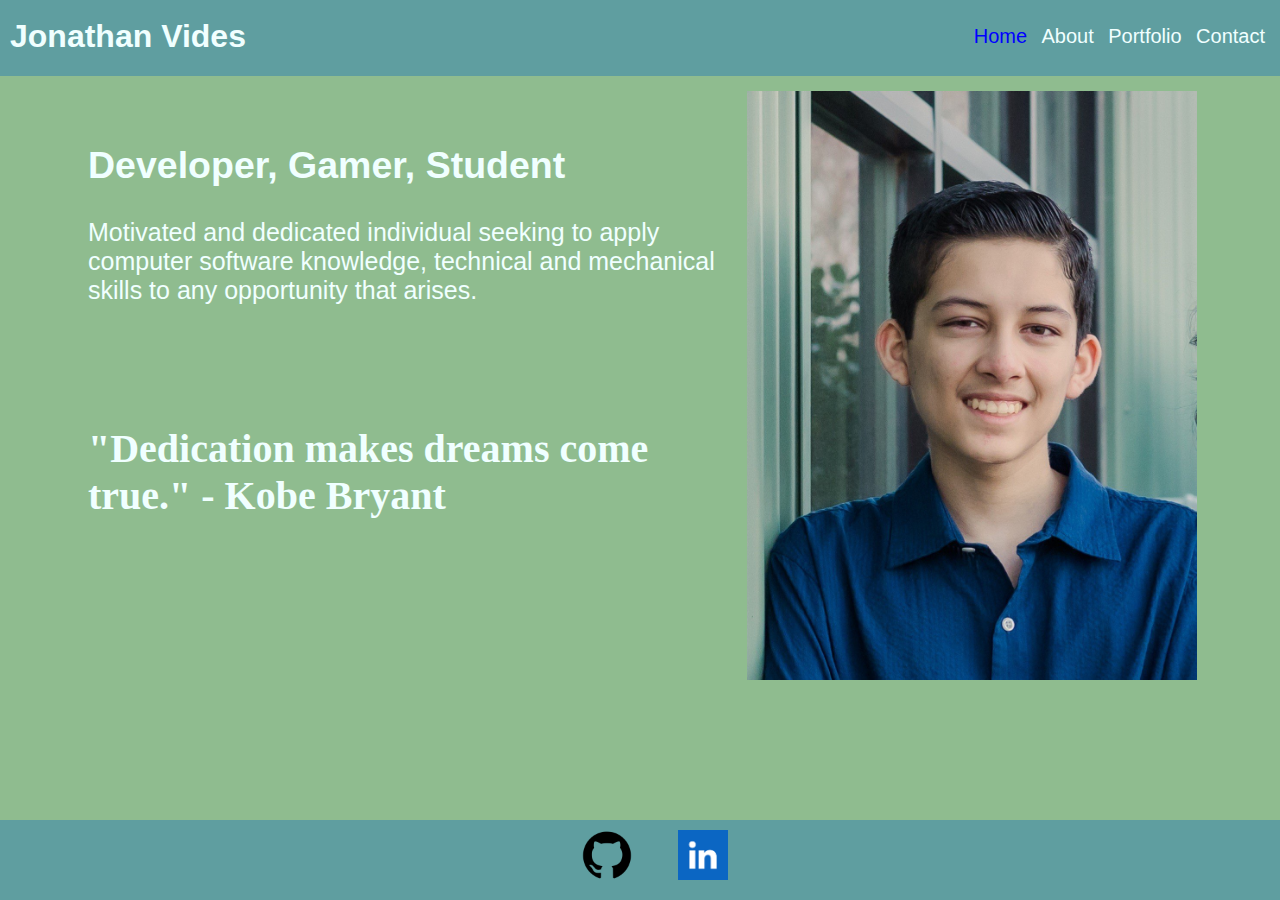
<file: personal-site/index.html>
<!-- Header - Sub Header - Section - Article - Footers -->

<!DOCTYPE html>
<html lang="en">

<head>
    <meta charset="UTF-8">
    <meta name="viewport" content="width=device-width, initial-scale=1.0">
    <title>Personal Website</title>
    <link rel="stylesheet" href="style.css">
</head>

<body>
    <header>
        <nav>
            <div>
                <h1>Jonathan Vides</h1>
            </div>
            <div>
                <a class="current" href="index.html">Home</a>
                <a href="about.html">About</a>
                <a href="portfolio.html">Portfolio</a>
                <a href="contact.html">Contact</a>
            </div>
        </nav>
    </header>
    <main>
        <section class="home">
            <img class="self" src="./jonathan.jpg">
            <h2 class="home-header">Developer, Gamer, Student</h2>
            <p class="home-p">Motivated and dedicated individual seeking to apply computer software knowledge, technical
                and
                mechanical skills to any opportunity that arises.</p>
            <h3 class="quote">"Dedication makes dreams come true." - Kobe Bryant</h3>
        </section>
    </main>
    <footer>
        <a href="https://github.com/jonathanvides" target="_blank">
            <img class="button" src="./github.png" alt="GitHub">
        </a>
        <a href="https://www.linkedin.com/in/jonathan-vides-449511262/" target="_blank">
            <img class="button" src="./linkedin.png" alt="LinkedIn">
        </a>
    </footer>
    <script src="javascript.js"></script>
</body>

</html>
</file>
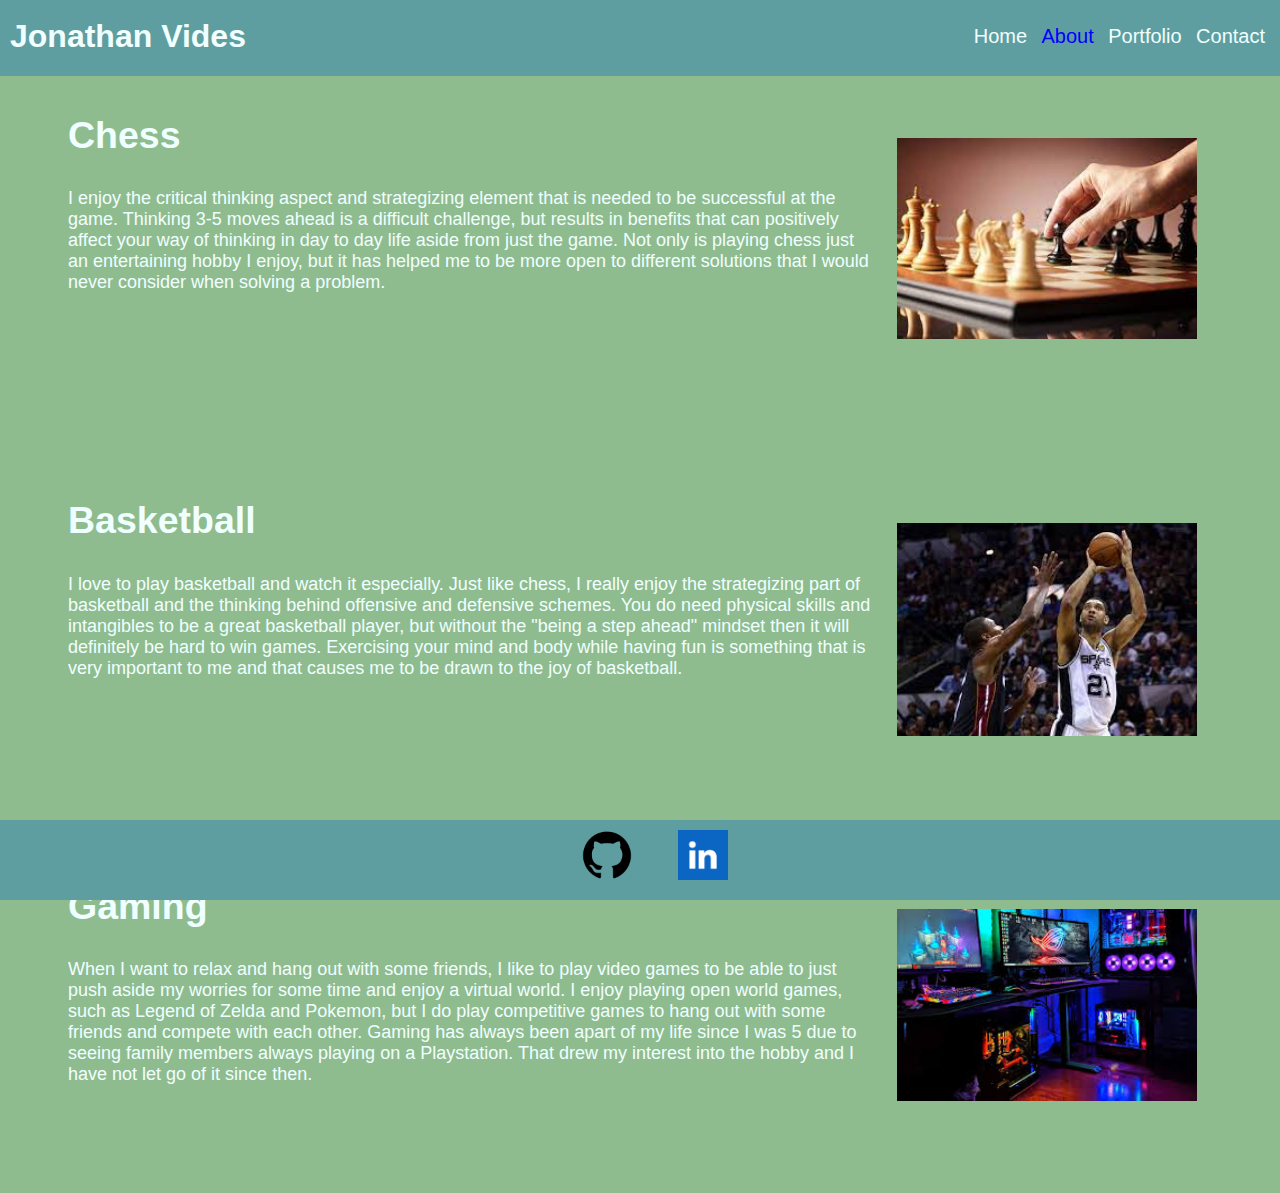
<file: personal-site/about.html>
<!-- Header - Sub Header - Section - Article - Footers -->

<!DOCTYPE html>
<html lang="en">

<head>
    <meta charset="UTF-8">
    <meta name="viewport" content="width=device-width, initial-scale=1.0">
    <title>Personal Website</title>
    <link rel="stylesheet" href="style.css">
</head>

<body>
    <header>
        <nav class="about-nav">
            <div>
                <h1>Jonathan Vides</h1>
            </div>
            <div>
                <a href="index.html">Home</a>
                <a class="current" href="about.html">About</a>
                <a href="portfolio.html">Portfolio</a>
                <a href="contact.html">Contact</a>
            </div>
        </nav>
    </header>
    <main>
        <section class="about">
            <img class="about-img" src="./chess.jpeg" alt="Chess board">
            <h2 class="about-header">Chess</h2>
            <p class="about-p">I enjoy the critical thinking aspect and strategizing element that is needed to be
                successful
                at the game. Thinking 3-5 moves ahead is a difficult challenge, but results in benefits that can
                positively affect your
                way of thinking in day to day life aside from just the game. Not only is playing chess just an
                entertaining
                hobby I enjoy, but it has helped me to be more open to different solutions that I would never consider
                when
                solving a problem.</p>
        </section>
        <section class="about">
            <img class="about-img" src="./basketball.jpeg" alt="Shooting a basketball">
            <h2 class="about-header">Basketball</h2>
            <p class="about-p">I love to play basketball and watch it especially. Just like chess, I really enjoy the
                strategizing part of basketball and the thinking behind offensive and defensive schemes. You do need
                physical skills and
                intangibles to be a great basketball player, but without the "being a step ahead" mindset then it will
                definitely be hard to win games. Exercising your mind and body while having fun is something that is
                very
                important to me and that causes me to be drawn to the joy of basketball.</p>
        </section>
        <section class="about">
            <img class="about-img" src="./pc.jpeg" alt="Multiple monitors and a PC on a desk">
            <h2 class="about-header">Gaming</h2>
            <p class="about-p">When I want to relax and hang out with some friends, I like to play video games to be
                able to
                just push aside my worries for some time and enjoy a virtual world. I enjoy playing open world games,
                such as Legend of
                Zelda and Pokemon, but I do play competitive games to hang out with some friends and compete with each
                other. Gaming has always been apart of my life since I was 5 due to seeing family members always playing
                on
                a Playstation. That drew my interest into the hobby and I have not let go of it since then.</p>
        </section>
    </main>
    <footer>
        <a href="https://github.com/jonathanvides" target="_blank">
            <img class="button" src="./github.png" alt="GitHub">
        </a>
        <a href="https://www.linkedin.com/in/jonathan-vides-449511262/" target="_blank">
            <img class="button" src="./linkedin.png" alt="LinkedIn">
        </a>
    </footer>
</body>

</html>
</file>
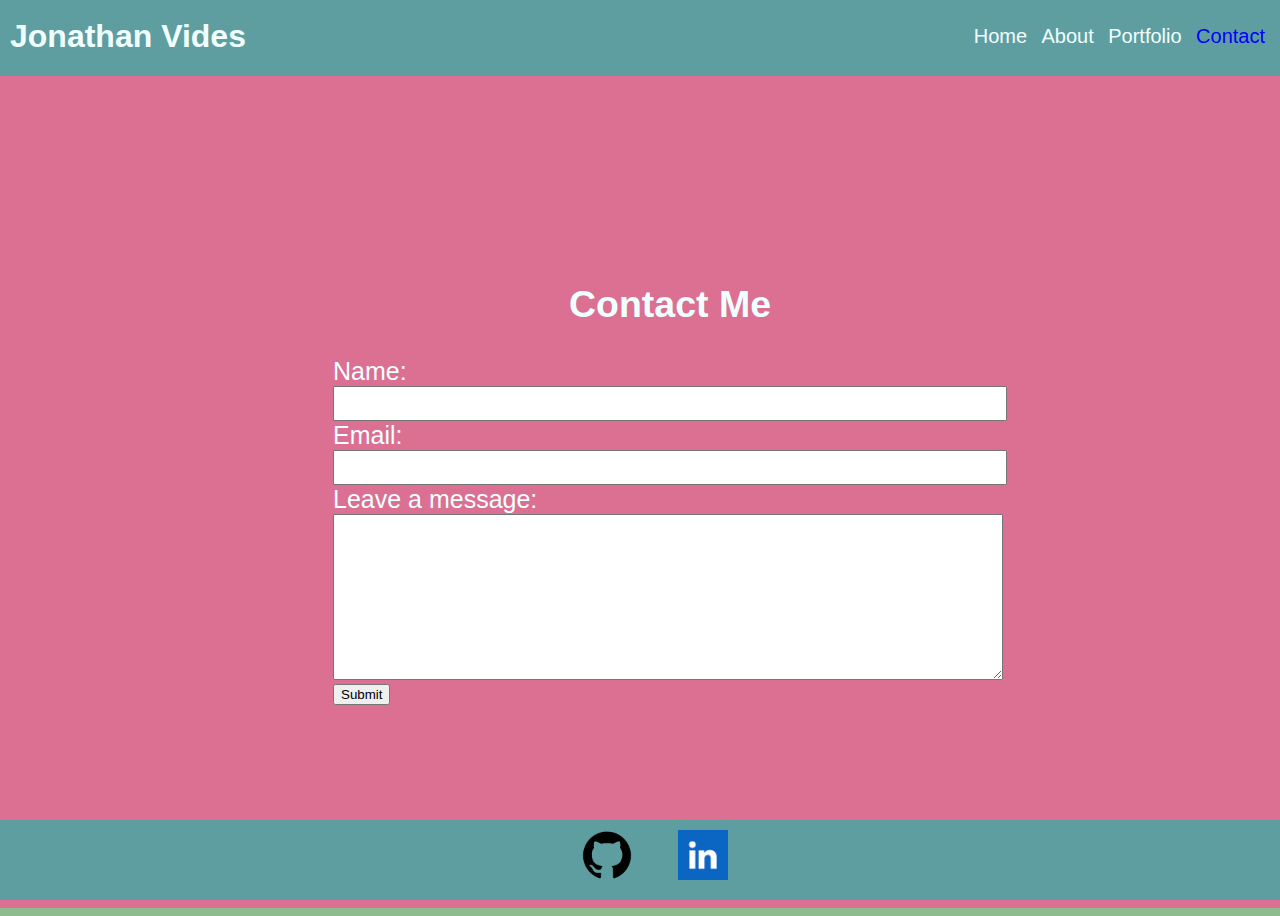
<file: personal-site/contact.html>
<!DOCTYPE html>
<html lang="en">

<head>
    <meta charset="UTF-8">
    <meta name="viewport" content="width=device-width, initial-scale=1.0">
    <title>Personal Website</title>
    <link rel="stylesheet" href="style.css">
</head>

<body>
    <header>
        <nav class="contact-nav">
            <div>
                <h1>Jonathan Vides</h1>
            </div>
            <div>
                <a href="index.html">Home</a>
                <a href="about.html">About</a>
                <a href="portfolio.html">Portfolio</a>
                <a class="current" href="contact.html">Contact</a>
            </div>
        </nav>
    </header>
    <main>
        <div class="container">
            <section class="contact">
                <h2>Contact Me</h2>
            </section>
            <section class="form">
                <form action="./success.html" target="_blank">
                    <label for="text">Name:</label>
                    <br>
                    <input type="text" id="name" name="name">
                    <br>
                    <label for="text">Email:</label>
                    <br>
                    <input type="email" id="email" name="email">
                    <br>
                    <label for="message">Leave a message:</label>
                    <br>
                    <textarea id="message" name="message" rows="8" cols="59"></textarea>
                    <br>
                    <button type="submit" id="Submit">Submit</button>
                </form>
            </section>
        </div>
    </main>
    <footer>
        <a href="https://github.com/jonathanvides" target="_blank">
            <img class="button" src="./github.png" alt="GitHub">
        </a>
        <a href="https://www.linkedin.com/in/jonathan-vides-449511262/" target="_blank">
            <img class="button" src="./linkedin.png" alt="LinkedIn">
        </a>
    </footer>
    <script src="contact.js"></script>
</body>

</html>
</file>
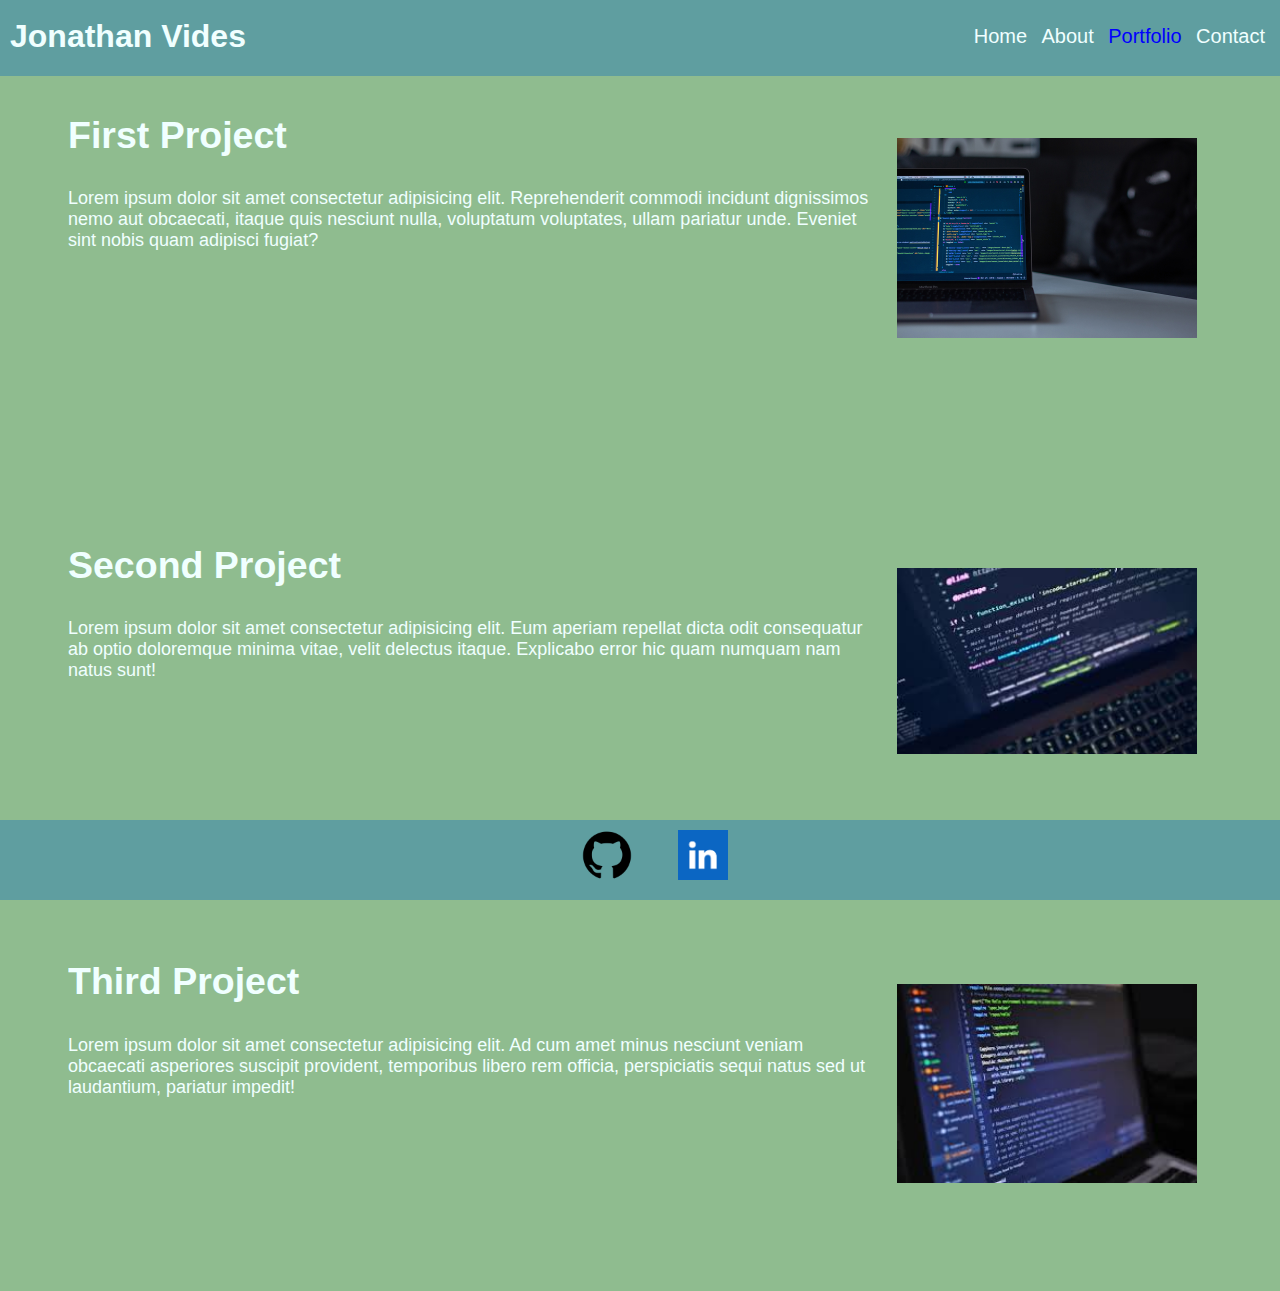
<file: personal-site/portfolio.html>
<!-- Header - Sub Header - Section - Article - Footers -->

<!DOCTYPE html>
<html lang="en">

<head>
    <meta charset="UTF-8">
    <meta name="viewport" content="width=device-width, initial-scale=1.0">
    <title>Personal Website</title>
    <link rel="stylesheet" href="style.css">
</head>

<body>
    <header>
        <nav class="portfolio-nav">
            <div>
                <h1>Jonathan Vides</h1>
            </div>
            <div>
                <a href="index.html">Home</a>
                <a href="about.html">About</a>
                <a class="current" href="portfolio.html">Portfolio</a>
                <a href="contact.html">Contact</a>
            </div>
        </nav>
    </header>
    <main>
        <section class="portfolio">
            <img class="portfolio-img" src="./code1.jpeg" alt="Code on a laptop">
            <h2 class="portfolio-header">First Project</h2>
            <p class="portfolio-p">Lorem ipsum dolor sit amet consectetur adipisicing elit. Reprehenderit commodi
                incidunt
                dignissimos nemo aut
                obcaecati, itaque quis nesciunt nulla, voluptatum voluptates, ullam pariatur unde. Eveniet sint nobis
                quam
                adipisci fugiat?</p>
        </section>
        <section class="portfolio">
            <img class="portfolio-img" src="./code2.jpeg" alt="Code on a laptop">
            <h2 class="portfolio-header">Second Project</h2>
            <p class="portfolio-p">Lorem ipsum dolor sit amet consectetur adipisicing elit. Eum aperiam repellat dicta
                odit
                consequatur ab optio
                doloremque minima vitae, velit delectus itaque. Explicabo error hic quam numquam nam natus sunt!</p>
        </section>
        <section class="portfolio">
            <img class="portfolio-img" src="./code3.jpeg" alt="Code on a laptop">
            <h2 class="portfolio-header">Third Project</h2>
            <p class="portfolio-p">Lorem ipsum dolor sit amet consectetur adipisicing elit. Ad cum amet minus nesciunt
                veniam obcaecati
                asperiores suscipit provident, temporibus libero rem officia, perspiciatis sequi natus sed ut
                laudantium,
                pariatur impedit!</p>
        </section>
    </main>
    <footer class="portfolio-footer">
        <a href="https://github.com/jonathanvides" target="_blank">
            <img class="button" src="./github.png" alt="GitHub">
        </a>
        <a href="https://www.linkedin.com/in/jonathan-vides-449511262/" target="_blank">
            <img class="button" src="./linkedin.png" alt="LinkedIn">
        </a>
    </footer>
</body>

</html>
</file>
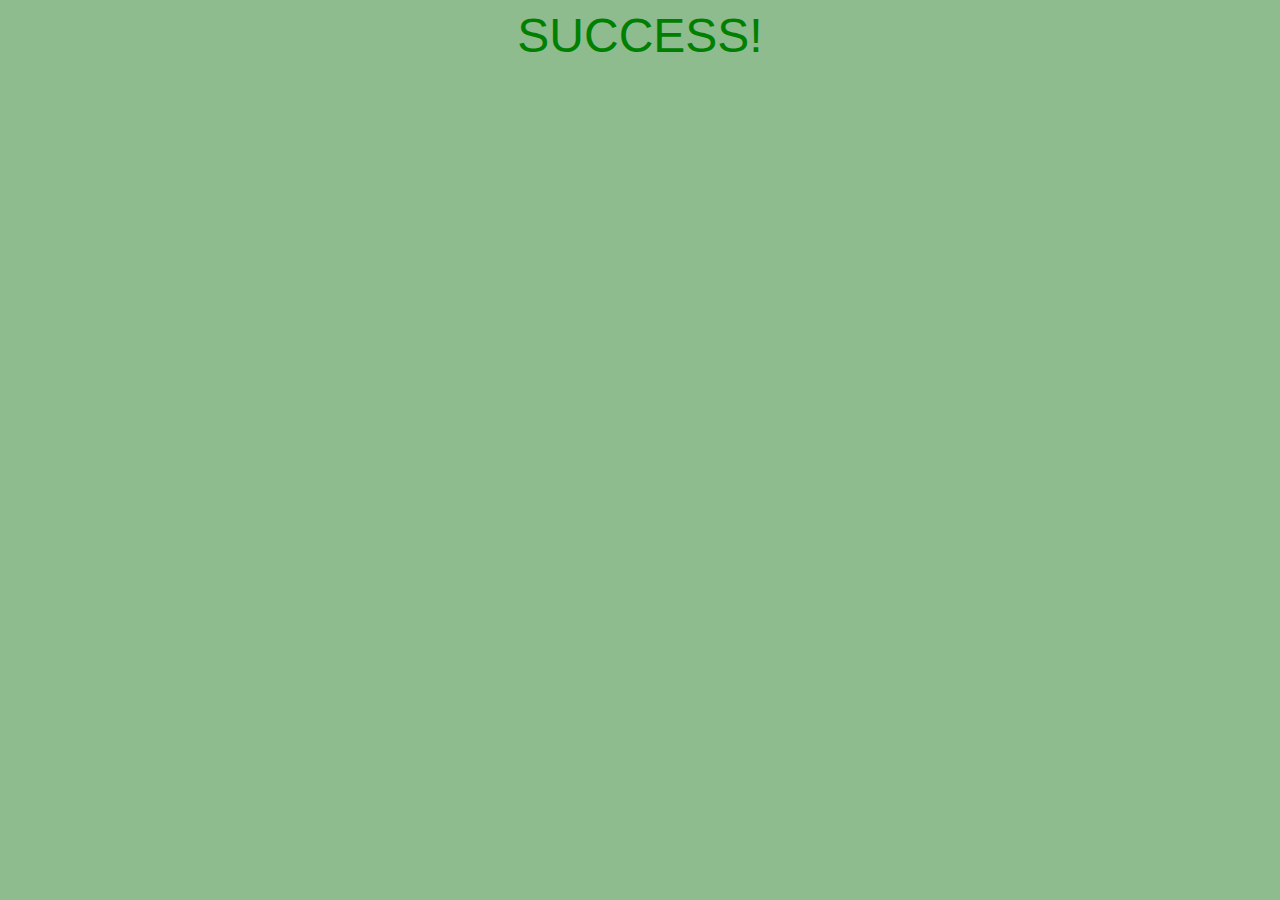
<file: personal-site/success.html>
<!DOCTYPE html>
<html lang="en">
<head>
    <meta charset="UTF-8">
    <meta name="viewport" content="width=device-width, initial-scale=1.0">
    <title>Personal Website</title>
    <link rel="stylesheet" href="style.css">
</head>
<body>
    <article>
        SUCCESS!
    </article>
    <script src="success.js"></script>
</body>
</html>
</file>
<file: personal-site/style.css>
nav {
    display: flex;
    align-items: center;
    justify-content: space-between;
    position: fixed;
    left: 0;
    right: 0;
    height: 60px;
    padding: 10px;
    margin-top: -35px;
    background-color: cadetblue;
    font-family: Verdana, Geneva, Tahoma, sans-serif;
    color: azure;
}

.current {
    color: blue;
}

a {
    color: azure;
    text-decoration: none;
    font-size: 20px;
    margin: 5px;
}

body {
    font-family: Verdana, Geneva, Tahoma, sans-serif;
    background-color: darkseagreen;
}

article {
    font-family: Verdana, Geneva, Tahoma, sans-serif;
    font-size: 48px;
    color: green;
    text-align: center;
}

.home-header {
    display: block;
    padding-top: 3em;
}

h3 {
    padding-top: 2em;
}


.home {
    font-family: Verdana, Geneva, Tahoma, sans-serif;
    color: azure;
    font-size: 25px;
    margin-left: 80px;
}

.quote {
    font-size: 40px;
    font-family: fantasy;
}

.button {
    width: 50px;
    text-align: center;
    padding: 0px 0px 30px 30px;
}

footer {
    background-color: cadetblue;
    position: fixed;
    left: 0;
    right: 0;
    bottom: 0;
    text-align: center;
    height: 60px;
    padding: 10px;
}

.self {
    float: right;
    width: 450px;
    margin: 60px 75px 20px 20px;
}

.about-nav {
    display: flex;
    align-items: center;
    justify-content: space-between;
    position: fixed;
    left: 0;
    right: 0;
    height: 60px;
    padding: 10px;
    margin-top: -12px;
    background-color: cadetblue;
    font-family: Verdana, Geneva, Tahoma, sans-serif;
    color: azure;
}

.about-img {
    float: right;
    width: 300px;
    margin: 130px 75px 0px 20px;
}

.about-header {
    display: block;
    padding-top: 2em;
}

.about {
    font-family: Verdana, Geneva, Tahoma, sans-serif;
    color: azure;
    font-size: 25px;
    margin-left: 60px;
    overflow: auto;
}

.about-p {
    font-size: 18px;
    margin-bottom: 100px;
}

.portfolio-nav {
    display: flex;
    align-items: center;
    justify-content: space-between;
    position: fixed;
    left: 0;
    right: 0;
    height: 60px;
    padding: 10px;
    margin-top: -12px;
    background-color: cadetblue;
    font-family: Verdana, Geneva, Tahoma, sans-serif;
    color: azure;
}

.portfolio-img {
    float: right;
    width: 300px;
    margin: 130px 75px 0px 20px;
    padding-bottom: 100px;
}

.portfolio-header {
    display: block;
    padding-top: 2em;
}

.portfolio {
    font-family: Verdana, Geneva, Tahoma, sans-serif;
    color: azure;
    font-size: 25px;
    margin-left: 60px;
    overflow: auto;
}

.portfolio-p {
    font-size: 18px;
    margin-bottom: 100px;
}

.portfolio-footer {
    background-color: cadetblue;
    position: fixed;
    left: 0;
    right: 0;
    bottom: 0;
    text-align: center;
    height: 60px;
    padding: 10px;

}

.contact-nav {
    display: flex;
    align-items: center;
    justify-content: space-between;
    position: fixed;
    left: 0;
    right: 0;
    height: 60px;
    padding: 10px;
    margin-top: -12px;
    background-color: cadetblue;
    font-family: Verdana, Geneva, Tahoma, sans-serif;
    color: azure;
}

.contact {
    display: block;
    padding-top: 3em;
    font-family: Verdana, Geneva, Tahoma, sans-serif;
    color: azure;
    font-size: 25px;
    margin-left: 60px;
}

label {
    font-family: Verdana, Geneva, Tahoma, sans-serif;
    color: azure;
    font-size: 25px;
    margin-left: 60px;
}

input {
    width: 660px;
    font-size: 18px;
    margin-left: 60px;
    padding: 5px
}

textarea {
    font-size: 18px;
    margin-left: 60px;
}

button {
    margin-left: 60px;
}

button:hover {
    background-color: yellow;
}

.container {
    display: flex;
    flex-direction: column;
    align-items: center;
    justify-content: center;
    box-sizing: border-box;
    background-color: palevioletred;
    min-height: 100vh;
    padding: 60px 0px 95px 0px;
    margin: 0px -20px;
}

@media screen and (max-width: 600px) {
    main {
        display: flex;
        flex-direction: column;
        align-items: center;
        text-align: center;
    }
}

@media screen and (max-width: 600px) {
    .about-img {
        float: unset;
        margin: unset;
        padding: unset;
        width: 100%;
        height: unset;
    }
}

@media screen and (max-width: 600px) {
    .portfolio-img {
        float: unset;
        margin: unset;
        padding: unset;
        width: 100%;
        height: unset;
    }
}

@media screen and (max-width: 600px) {
    input {
        width: 75%
    }

    textarea {
        width: 75%;
    }

    button {
        font-size: large;
    }
}
</file>
